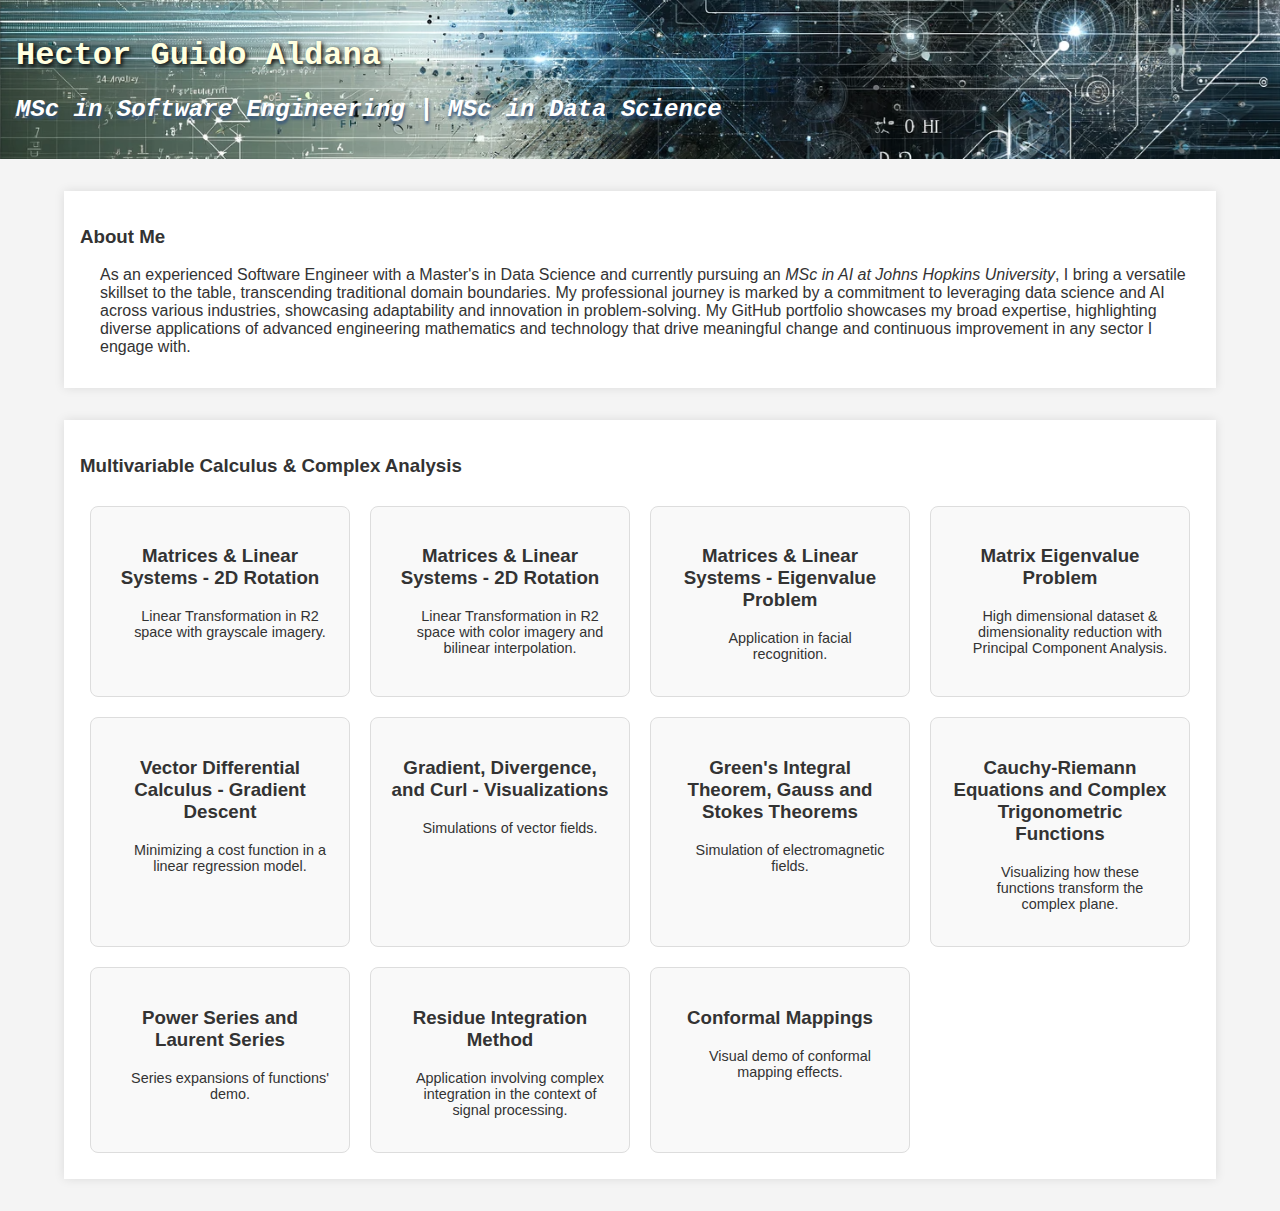
<file: index.html>
<!DOCTYPE html>
<html lang="en">
<head>
    <meta charset="UTF-8">
    <meta name="viewport" content="width=device-width, initial-scale=1.0">
    <title>Github Professional Portfolio</title>
    <link rel="stylesheet" href="index.css">
</head>
<body>
    <header>
        <h1>Hector Guido Aldana</h1>
        <h2>MSc in Software Engineering | MSc in Data Science </h2>
    </header>
    <section id="about">
        <h3>About Me</h3>
        <p>As an experienced Software Engineer with a Master's in Data Science and currently pursuing an <i>MSc in AI at Johns Hopkins University</i>, I bring a versatile skillset to the table, transcending traditional domain boundaries.
        My professional journey is marked by a commitment to leveraging data science and AI across various industries, showcasing adaptability and innovation in problem-solving.
        My GitHub portfolio showcases my broad expertise, highlighting diverse applications of advanced engineering mathematics and technology that drive meaningful change and continuous improvement in any sector I engage with.</p>
    </section>
    <section id="projects">
    <h3>Multivariable Calculus & Complex Analysis</h3>
    <div class="projects-container">
        <!-- Project items will be added by JavaScript -->
    </div>
    </section>


    <script src="index.js"></script>
</body>
</html>
</file>
<file: index.css>
body {
    font-family: Arial, sans-serif;
    background-color: #f4f4f4;
    color: #333;
    margin: 0;
    padding: 0;
}

header {
    background-color: #2c3e50; /* Dark blue color */
    text-align: left; /* Aligns everything in the header to the left */
    padding: 1em;
    background-image: url('Images/header-background.jpg'); /* Banner image */
    background-size: cover;
    background-position: center;
}

header h1 {
    font-style: normal; /* Sets h1 text to normal, non-italic font */
    color: #FFFFE0; /* Pastel Yellow */
    text-shadow: 2px 2px 4px #000000; /* Black shadow for contrast */
}

h1, h2 {
    font-family: 'Lucida Console', 'Courier New', monospace;
}

h2 {
    color: #FFFFFF; /* Metallic blue color */
    font-weight: bold; /* Makes the text bold */
    font-style: italic; /* Makes the text italic */
    text-shadow: 1px 3px 3px #32527B; /* More noticeable shadow for testing */
}


/* Indent paragraphs following <h3>, up to the next heading */
h3 ~ p {
    padding-left: 20px; /* Adjust as needed */
}

/* Indent paragraphs following <h4>, up to the next heading */
h4 ~ p {
    padding-left: 40px; /* Adjust as needed */
}




section {
    margin: 2em 5%;
    padding: 1em;
    background-color: white;
    box-shadow: 0 0 10px rgba(0,0,0,0.1);
}

#projects {
    display: flex;
    flex-wrap: wrap;
    justify-content: flex-start; /* Aligns items to the start */
    align-items: stretch; /* Stretch items to fill the row */
}

.projects-container {
    display: flex;
    flex-wrap: wrap;
    justify-content: flex-start;
    align-items: stretch;
}

.project-description {
    text-align: center; /* Centers the text */
    font-size: 0.9em; /* Smaller font size; adjust as needed */
}

.project-item {
    width: calc(33.33% - 20px);
    margin: 10px;
    padding: 20px;
    border: 1px solid #ddd;
    border-radius: 8px;
    background-color: #f9f9f9;
    cursor: pointer;
    transition: transform 0.3s ease, box-shadow 0.3s ease;
}

.project-item:hover {
    transform: translateY(-5px);
    box-shadow: 0 10px 20px rgba(0, 0, 0, 0.2);
}



.image-container {
    display: flex;
    justify-content: center;
    align-items: center;
}

.image {
    margin: 10px;
    /* Optional: set a maximum height or width if the images are too large */
    max-width: 200px; 
    max-height: 200px;
}




/* Code Block Styling */
.code-block {
    background-color: #282c34; /* Dark background for the code block */
    color: #abb2bf; /* Light gray text for good contrast */
    font-family: 'Courier New', Courier, monospace; /* Monospaced font for code */
    padding: 1em;
    margin: 1em 0;
    overflow-x: auto; /* Horizontal scroll for long lines */
    border-radius: 8px;
    box-shadow: 0px 4px 8px rgba(0, 0, 0, 0.3); /* Subtle shadow for depth */
    line-height: 1.5; /* Spacing between lines */
}

/* Styling for Python keywords, comments, and strings - optional */
.code-block .keyword { color: #FFBF00; } /* Amber for keywords */
.code-block .string { color: #98c379; } /* Green for strings */
.code-block .comment { color: #5c6370; } /* Gray for comments */






/* Media queries and other styles remain unchanged */


@media (max-width: 768px) {
    .project-item {
        width: calc(50% - 20px); /* 2 items per row on smaller screens */
    }
}

@media (min-width: 1024px) {
    .project-item {
        width: calc(25% - 20px); /* 4 items per row on larger screens */
    }
}

*, *:before, *:after {
    box-sizing: border-box;
}

.project-item h3 {
    text-align: center;
}

#projects::after {
    content: "";
    flex: auto;
}
</file>
